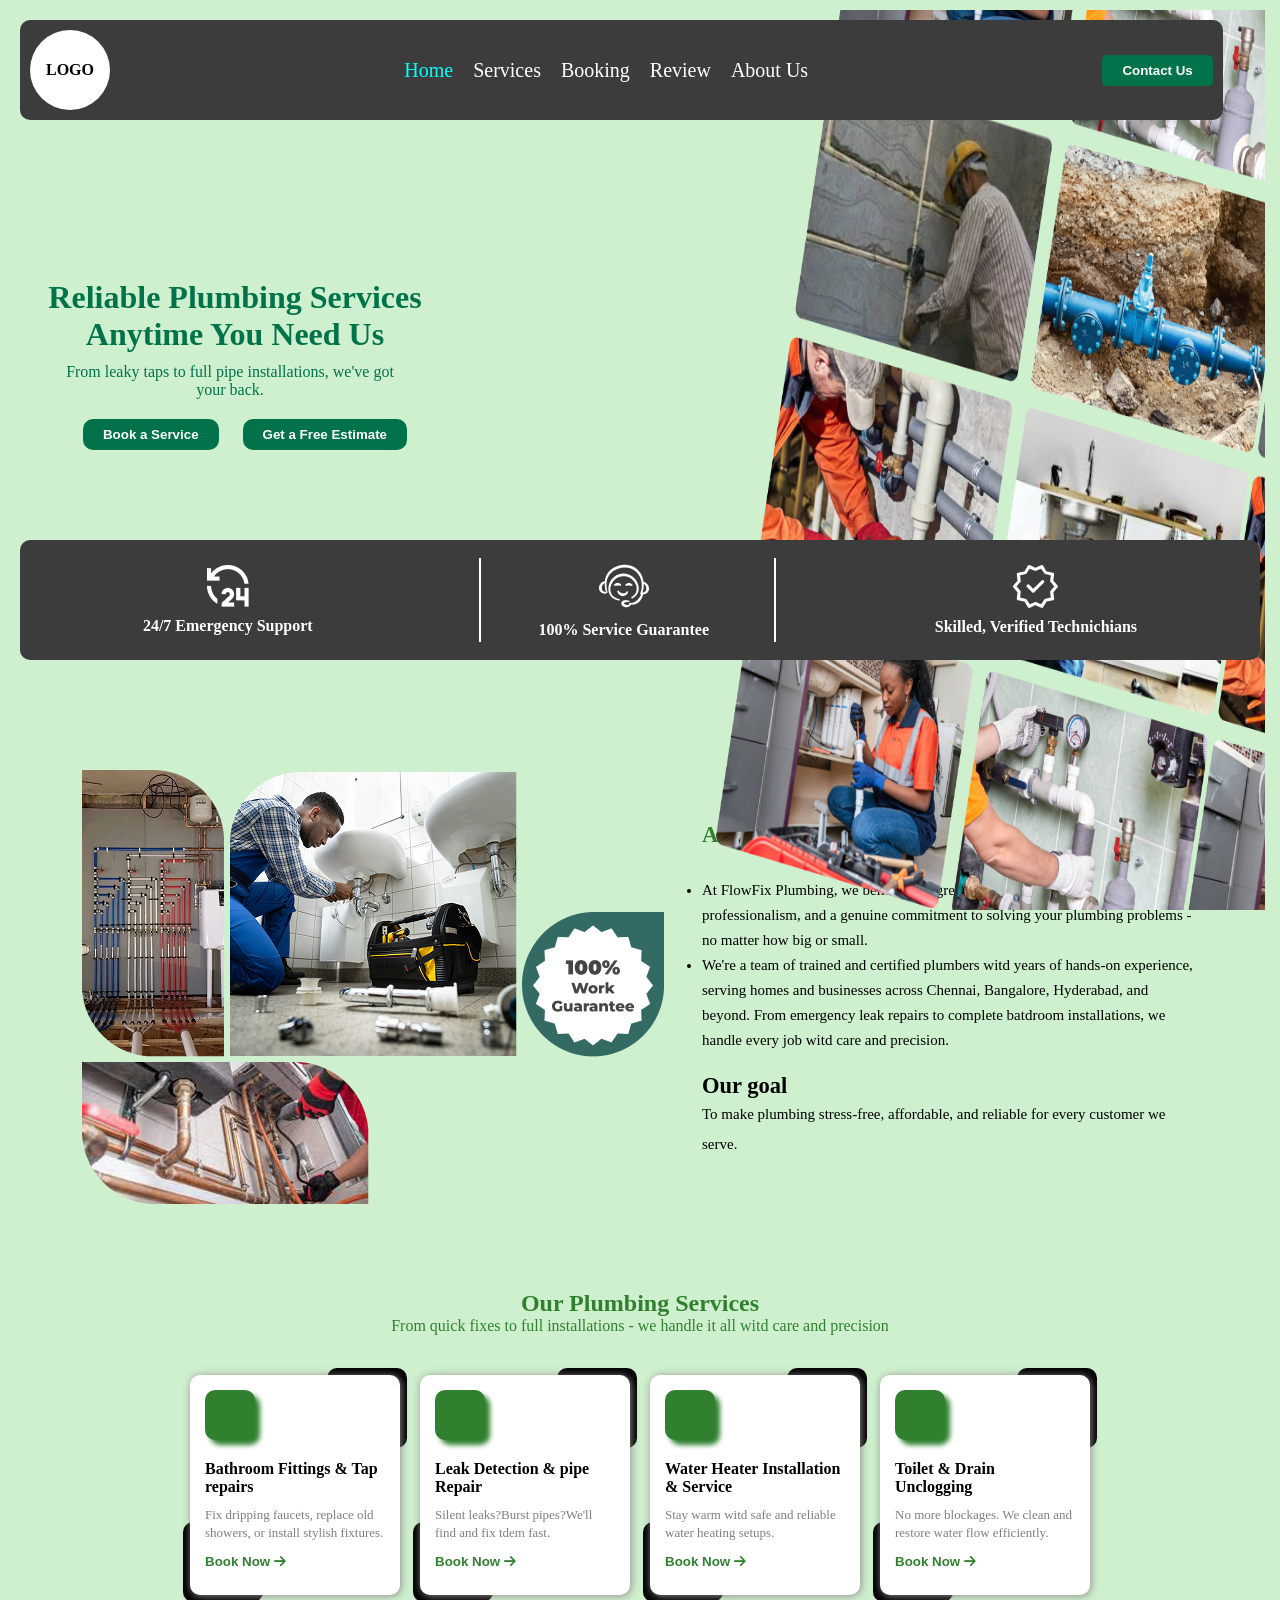
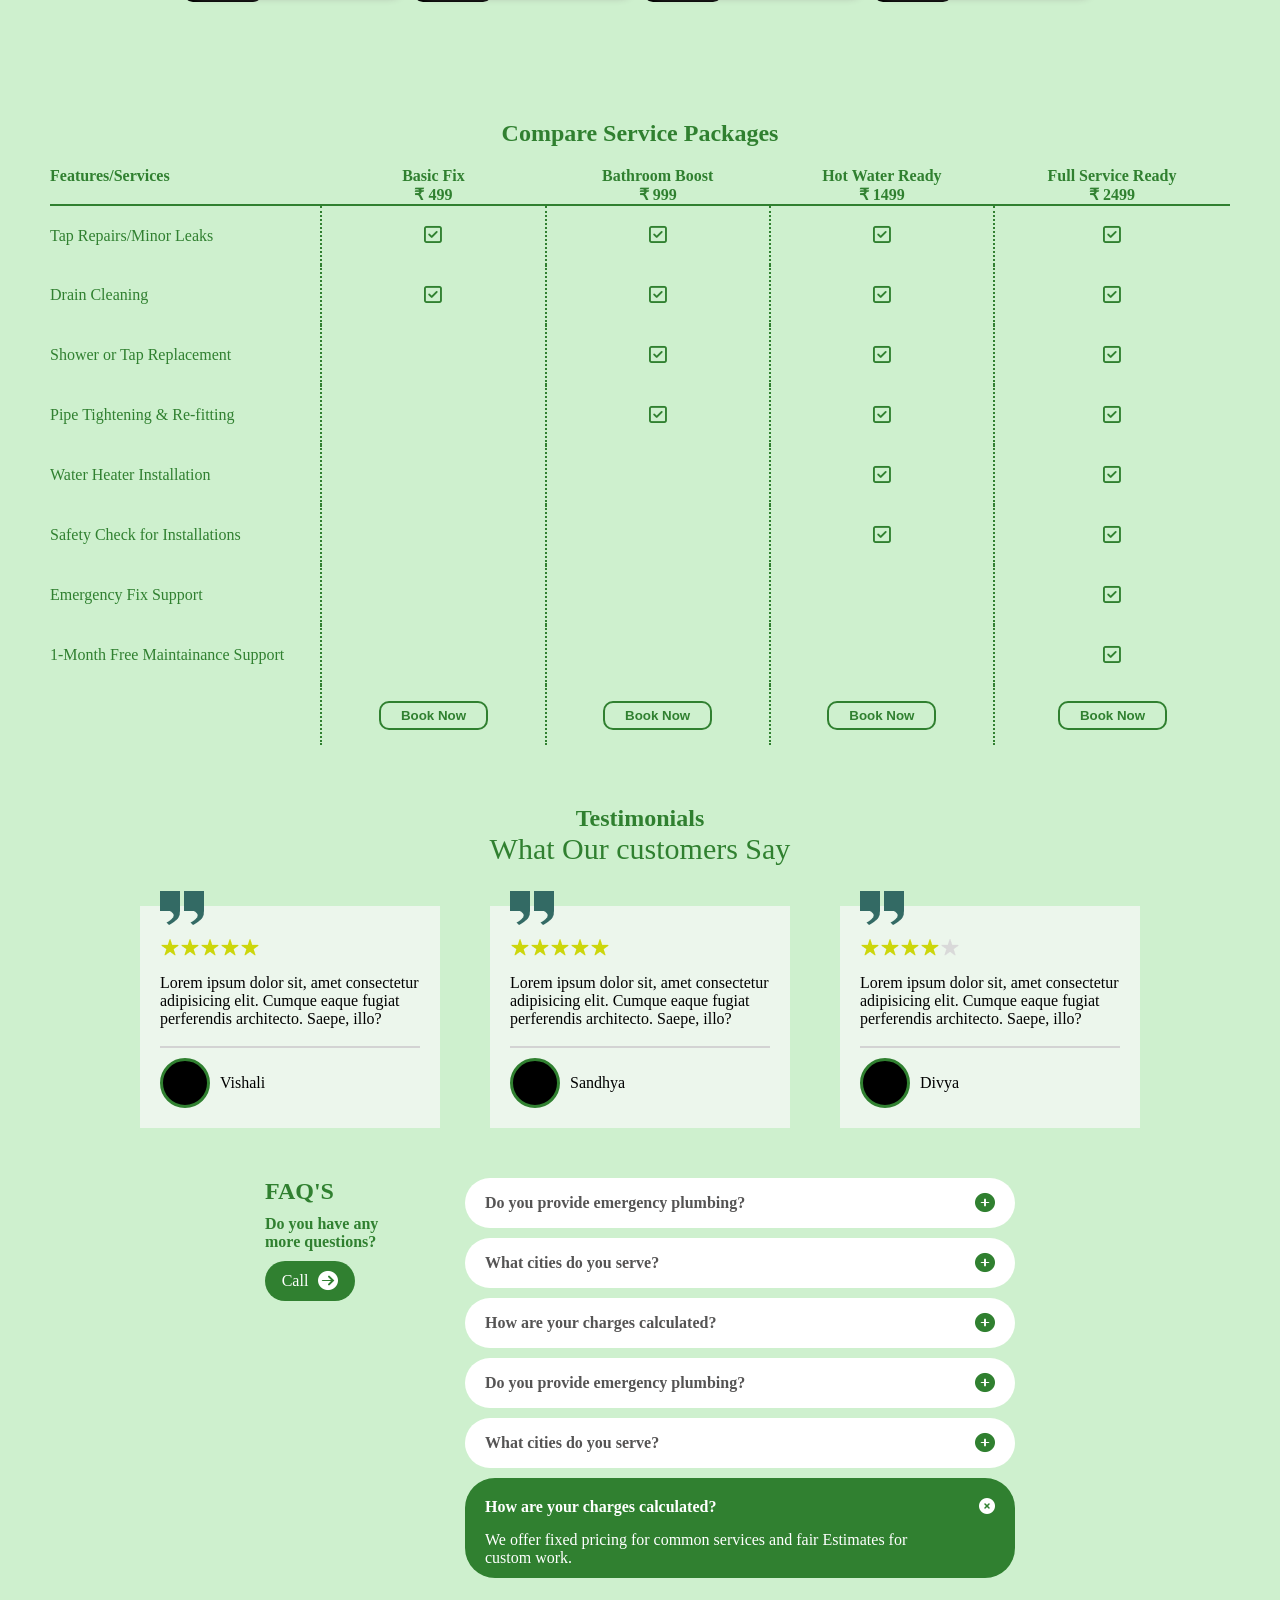
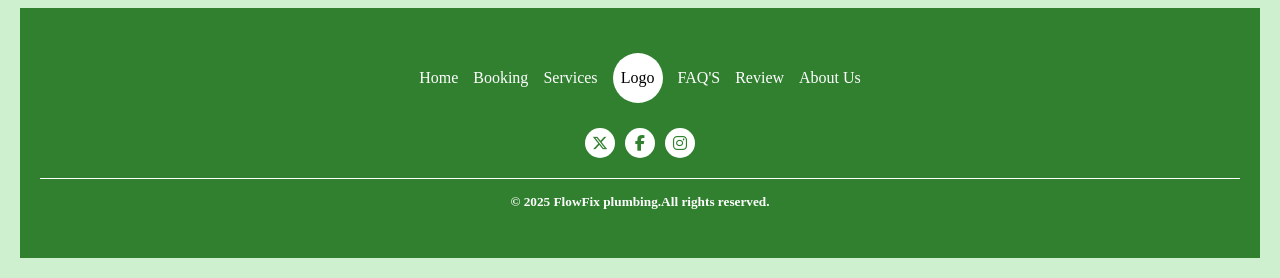
<file: index.html>
<!doctype html>
<html>
    <head>
        <title>Project 2</title>
        <meta name="viewport" content="widtd=device-widtd,initial-scale=1.0"/>
        <link rel="stylesheet" type="text/css" href="./style.css"/>
        <link rel="stylesheet" href="https://cdnjs.cloudflare.com/ajax/libs/font-awesome/6.7.2/css/all.min.css"
        integrity="sha512-Evv84Mr4kqVGRNSgIGL/F/aIDqQb7xQ2vcrdIwxfjtdSH8CSR7PBEakCr51Ck+w+/U6swU2Im1vVX0SVk9ABhg=="
        crossorigin="anonymous" referrerpolicy="no-referrer" />
        <link rel="stylesheet" href="https://cdnjs.cloudflare.com/ajax/libs/font-awesome/6.7.2/css/all.min.css">

    </head>
    <body>

        <!-- overall -->
         <div class="overall">

            <!-- header -->
             <header >
                
                <div class="top">

                    <!-- logo -->
                     <div>
                        <h4>LOGO</h4>
                    </div>
                    
                    <!-- mobile view -->
                     <label for="txt">
                        <i class="fa-solid fa-bars"></i>
                    </label>
                    <input id="txt" type="checkbox"/>
                    
                    <!-- nav bar -->
                     <nav>
                        <a href="./index.html">Home</a>
                        <a href="./services.html">Services</a>
                        <a href="./booking.html">Booking</a>
                        <a href="./review.html">Review</a>
                        <a href="./about.html">About Us</a>
                    </nav>

                    
                    <!-- button -->
                     <button>Contact Us</button>
                    </div>
                    

                    

                    <!-- main1 -->
             <main class="main1">
                <h1>Reliable Plumbing Services Anytime You Need Us</h1>
                <p>From leaky taps to full pipe installations, we've got your back.</p>
                <div>
                    <button>Book a Service</button>
                    <button>Get a Free Estimate</button>
                </div>
             </main>

             <!-- main2 -->
              <main class="main2">

                <div>
                    <img src="./img1.png"/>
                    <h4>24/7 Emergency Support</h4>
                </div>

                <div>
                    <img src="./img2.png"/>
                    <h4>100% Service Guarantee</h4>
                </div>

                <div>
                    <img src="./img3.png"/>
                    <h4>Skilled, Verified Technichians</h4>
                </div>
              </main>
              </header>
              
              <!-- image -->
               <img src="./image.png"/>


                <!-- about section -->
               <section class="sec1">

                <!-- images -->
                 <div class="image">
                    <img src="./pic1.png"/>
                    <img src="./pic2.png"/>
                    <img src="./pic3.png"/>
                    <img src="./pic4.png"/>
                 </div>

                 <!-- content -->
                  <div class="content">
                    <h1>About Us</h1>
                    <ul>
                        <li>At FlowFix Plumbing, we believe tdat great service starts witd trust, professionalism, and a genuine commitment to solving your plumbing problems - no matter how big or small.</li>
                        <li>We're a team of trained and certified plumbers witd years of hands-on experience, serving homes and businesses across Chennai, Bangalore, Hyderabad, and beyond. From emergency leak repairs to complete batdroom installations, we handle every job witd care and precision.</li>
                    </ul>
                    <h2>Our goal</h2>
                    <p>To make plumbing stress-free, affordable, and reliable for every customer we serve.</p>
                  </div>
               </section>

               
    
              <!-- services section -->
                <section class="sec2">
                    <h1>Our Plumbing Services</h1>
                    <p>From quick fixes to full installations - we handle it all witd care and precision</p>

                    <!-- boxes -->
                     <div class="box">
                        <div class="card box1">

                            <!-- tinybox -->
                             <div class="tinybox"></div>
                             
                             <h4>Bathroom Fittings & Tap repairs</h4>
                             <p>Fix dripping faucets, replace old showers, or install stylish fixtures.</p>
                             <button>Book Now <i class="fa-solid fa-arrow-right"></i> </button>
                        </div>

                        <div class="card box2">

                            <!-- tinybox -->
                            <div class="tinybox"></div>

                                <h4>Leak Detection & pipe Repair</h4>
                                <p>Silent leaks?Burst pipes?We'll find and fix tdem fast.</p>
                                <button>Book Now <i class="fa-solid fa-arrow-right"></i> </button>
                        </div>

                        <div class="card box3">

                            <div class="tinybox"></div>

                                <h4>Water Heater Installation & Service</h4>
                                <p>Stay warm witd safe and reliable water heating setups.</p>
                                <button>Book Now <i class="fa-solid fa-arrow-right"></i> </button>
                        </div>

                        <div class="card box4">

                            <div class="tinybox"></div>

                                <h4>Toilet & Drain Unclogging</h4>
                                <p>No more blockages. We clean and restore water flow efficiently.</p>
                                <button>Book Now <i class="fa-solid fa-arrow-right"></i> </button>
                                
                        </div>

                     </div>
                </section>

                 <!-- table section -->
                 <section class="sec3 ">
                    <h1>Compare Service Packages</h1>
                    <table>

                        <!-- row1 -->
                        <tr>
                            <th>Features/Services</th>
                            <th>Basic Fix</th>
                            <th>Bathroom Boost</th>
                            <th>Hot Water Ready</th>
                            <th>Full Service Ready</th>
                        </tr>

                        <!-- row2 -->
                         <tr>
                            <th></th>
                            <th>&#8377 499</th>
                            <th>&#8377 999</th>
                            <th>&#8377 1499</th>
                            <th>&#8377 2499</th>
                        </tr>

                         <!-- row3 -->
                          <tr>
                            <td>Tap Repairs/Minor Leaks</td>
                            <td><i class="fa-regular fa-square-check"></i></td>
                            <td><i class="fa-regular fa-square-check"></i></td>
                            <td><i class="fa-regular fa-square-check"></i></td>
                            <td><i class="fa-regular fa-square-check"></i></td>
                          </tr>

                          <!-- row4 -->
                          <tr>
                            <td>Drain Cleaning</td>
                            <td><i class="fa-regular fa-square-check"></i></td>
                            <td><i class="fa-regular fa-square-check"></i></td>
                            <td><i class="fa-regular fa-square-check"></i></td>
                            <td><i class="fa-regular fa-square-check"></i></td>
                          </tr>

                          <!-- row5 -->
                          <tr>
                            <td>Shower or Tap Replacement</td>
                            <td></td>
                            <td><i class="fa-regular fa-square-check"></i></td>
                            <td><i class="fa-regular fa-square-check"></i></td>
                            <td><i class="fa-regular fa-square-check"></i></td>
                          </tr>

                          <!-- row6 -->
                          <tr>
                            <td>Pipe Tightening & Re-fitting</td>
                            <td></td>
                            <td><i class="fa-regular fa-square-check"></i></td>
                            <td><i class="fa-regular fa-square-check"></i></td>
                            <td><i class="fa-regular fa-square-check"></i></td>
                          </tr>

                          <!-- row7 -->
                          <tr>
                            <td>Water Heater Installation</td>
                            <td></td>
                            <td></td>
                            <td><i class="fa-regular fa-square-check"></i></td>
                            <td><i class="fa-regular fa-square-check"></i></td>
                          </tr>

                          <!-- row8 -->
                          <tr>
                            <td>Safety Check for Installations</td>
                            <td></td>
                            <td></td>
                            <td><i class="fa-regular fa-square-check"></i></td>
                            <td><i class="fa-regular fa-square-check"></i></td>
                          </tr>

                          <!-- row9 -->
                          <tr>
                            <td>Emergency Fix Support</td>
                            <td></td>
                            <td></td>
                            <td></td>
                            <td><i class="fa-regular fa-square-check"></i></td>
                          </tr>

                          <!-- row10 -->
                          <tr>
                            <td>1-Month Free Maintainance Support</td>
                            <td></td>
                            <td></td>
                            <td></td>
                            <td><i class="fa-regular fa-square-check"></i></td>
                          </tr>

                          <!-- row11 -->
                           <tr>
                            <td></td>
                            <td><button>Book Now</button></td>
                            <td><button>Book Now</button></td>
                            <td><button>Book Now</button></td>
                            <td><button>Book Now</button></td>
                           </tr>
                          
                    </table>
                 </section>
                  <!-- testimonials -->
                  <section class="sec4">
                    <div class="centre">
                        <h1>Testimonials</h1>
                        <p>What Our customers Say</p>
                    </div>

                    <!-- review box -->
                     <div class="review">
                        <div class="reviewbox">
                            <div class="comma">
                                <img src="./comma1.png"/>
                                <img src="./comma2.png"/>
                            </div>
                            <img src="./star.png"/>
                            <p>Lorem ipsum dolor sit, amet consectetur adipisicing elit. Cumque eaque fugiat perferendis architecto. Saepe, illo?</p>

                            <div class="circle">
                                <div class="round"></div>
                                <p>Vishali</p>
                            </div>

                        </div>
                        <div class="reviewbox">
                            <div class="comma">
                                <img src="./comma1.png"/>
                                <img src="./comma2.png"/>
                            </div>
                            <img src="./star.png"/>
                            <p>Lorem ipsum dolor sit, amet consectetur adipisicing elit. Cumque eaque fugiat perferendis architecto. Saepe, illo?</p>

                            <div class="circle">
                                <div class="round"></div>
                                <p>Sandhya</p>
                            </div>
                        </div>
                        <div class="reviewbox">
                            <div class="comma">
                                <img src="./comma1.png"/>
                                <img src="./comma2.png"/>
                            </div>
                            <img src="./star2.png"/>
                            <p>Lorem ipsum dolor sit, amet consectetur adipisicing elit. Cumque eaque fugiat perferendis architecto. Saepe, illo?</p>

                            <div class="circle">
                                <div class="round"></div>
                                <p>Divya</p>
                            </div>
                        </div>
                     </div>
                  </section>

                  <!-- faq's section -->
                   <section class="sec5">

                    <!-- faq -->
                     <div class="faq">
                        <h1>FAQ'S</h1>
                        <h4>Do you have any more questions?</h4>
                    
                        <div class="call">
                            <span>Call </span>
                            <span><i class="fa-solid fa-circle-arrow-right"></i></span>
                        </div>
                     </div>

                     <!-- information -->
                      <div class="info">
                        <div class="add">
                            <h4>Do you provide emergency plumbing?</h4>
                            <i class="fa-solid fa-circle-plus"></i>
                        </div>
                        <div class="add">
                            <h4>What cities do you serve?</h4>
                            <i class="fa-solid fa-circle-plus"></i>
                        </div>
                        <div class="add">
                            <h4>How are your charges calculated?</h4>
                            <i class="fa-solid fa-circle-plus"></i>
                        </div>
                        <div class="add">
                            <h4>Do you provide emergency plumbing?</h4>
                            <i class="fa-solid fa-circle-plus"></i>
                        </div>
                        <div class="add">
                            <h4>What cities do you serve?</h4>
                            <i class="fa-solid fa-circle-plus"></i>
                        </div>
                        <div class="wrong">
                            <div class="bottom">
                                <h4>How are your charges calculated?</h4>
                                <p>We offer fixed pricing for common services and fair Estimates for custom work.</p>
                            </div>
                            <i class="fa-solid fa-circle-xmark"></i>
                        </div>
                      </div>
                   </section>
<!-- footer -->
                    <footer>
                        <div class="nav-bottom">
                            <span>Home</span>
                            <span>Booking</span>
                            <span>Services</span>
                            <span>Logo</span>
                            <span>FAQ'S</span>
                            <span>Review</span>
                            <span>About Us</span>
                        </div>

                            <!-- icons -->
                             <div class="icon">
                                <i class="fa-brands fa-x-twitter"></i>
                                <i class="fa-brands fa-facebook-f"></i>
                                <i class="fa-brands fa-instagram"></i>
                             </div>
                             <h5>&copy 2025 FlowFix plumbing.All rights reserved.</h5>
                    </footer>
                  
                </div>
                 
                </div>
                
                
                </div>

                
                </div>
            </body>
            </html>
</file>
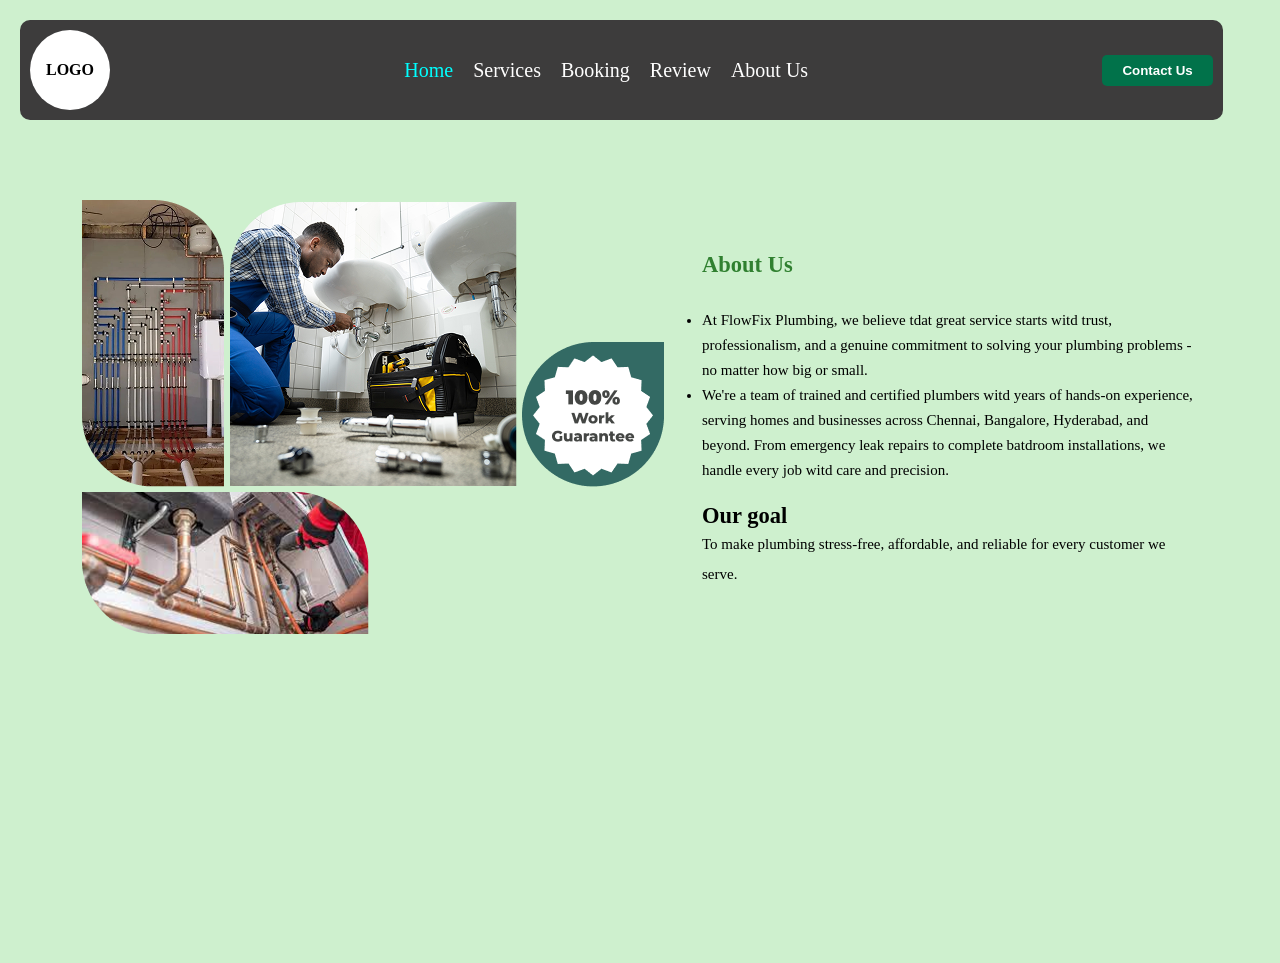
<file: about.html>
<!doctype html>
<html>
    <head>
        <title>Project 2</title>
        <meta name="viewport" content="widtd=device-widtd,initial-scale=1.0"/>
        <link rel="stylesheet" type="text/css" href="./style.css"/>
        <link rel="stylesheet" href="https://cdnjs.cloudflare.com/ajax/libs/font-awesome/6.7.2/css/all.min.css"
        integrity="sha512-Evv84Mr4kqVGRNSgIGL/F/aIDqQb7xQ2vcrdIwxfjtdSH8CSR7PBEakCr51Ck+w+/U6swU2Im1vVX0SVk9ABhg=="
        crossorigin="anonymous" referrerpolicy="no-referrer" />
        <link rel="stylesheet" href="https://cdnjs.cloudflare.com/ajax/libs/font-awesome/6.7.2/css/all.min.css">

    </head>
    <body>

        <!-- overall -->
         <div class="overall">

            <!-- header -->
             <header >
                
                <div class="top">

                    <!-- logo -->
                     <div>
                        <h4>LOGO</h4>
                    </div>
                    
                    <!-- mobile view -->
                     <label for="txt">
                        <i class="fa-solid fa-bars"></i>
                    </label>
                    <input id="txt" type="checkbox"/>
                    
                    <!-- nav bar -->
                     <nav>
                        <a href="./index.html">Home</a>
                        <a href="./services.html">Services</a>
                        <a href="./booking.html">Booking</a>
                        <a href="./review.html">Review</a>
                        <a href="./about.html">About Us</a>
                    </nav>


                    
                    <!-- button -->
                     <button>Contact Us</button>
                    </div>
                    
                   

             
              <!-- about section -->
               <section class="sec1">

                <!-- images -->
                 <div class="image">
                    <img src="./pic1.png"/>
                    <img src="./pic2.png"/>
                    <img src="./pic3.png"/>
                    <img src="./pic4.png"/>
                 </div>

                 <!-- content -->
                  <div class="content">
                    <h1>About Us</h1>
                    <ul>
                        <li>At FlowFix Plumbing, we believe tdat great service starts witd trust, professionalism, and a genuine commitment to solving your plumbing problems - no matter how big or small.</li>
                        <li>We're a team of trained and certified plumbers witd years of hands-on experience, serving homes and businesses across Chennai, Bangalore, Hyderabad, and beyond. From emergency leak repairs to complete batdroom installations, we handle every job witd care and precision.</li>
                    </ul>
                    <h2>Our goal</h2>
                    <p>To make plumbing stress-free, affordable, and reliable for every customer we serve.</p>
                  </div>
               </section>

               
                </div>
            </body>
            </html>
</file>
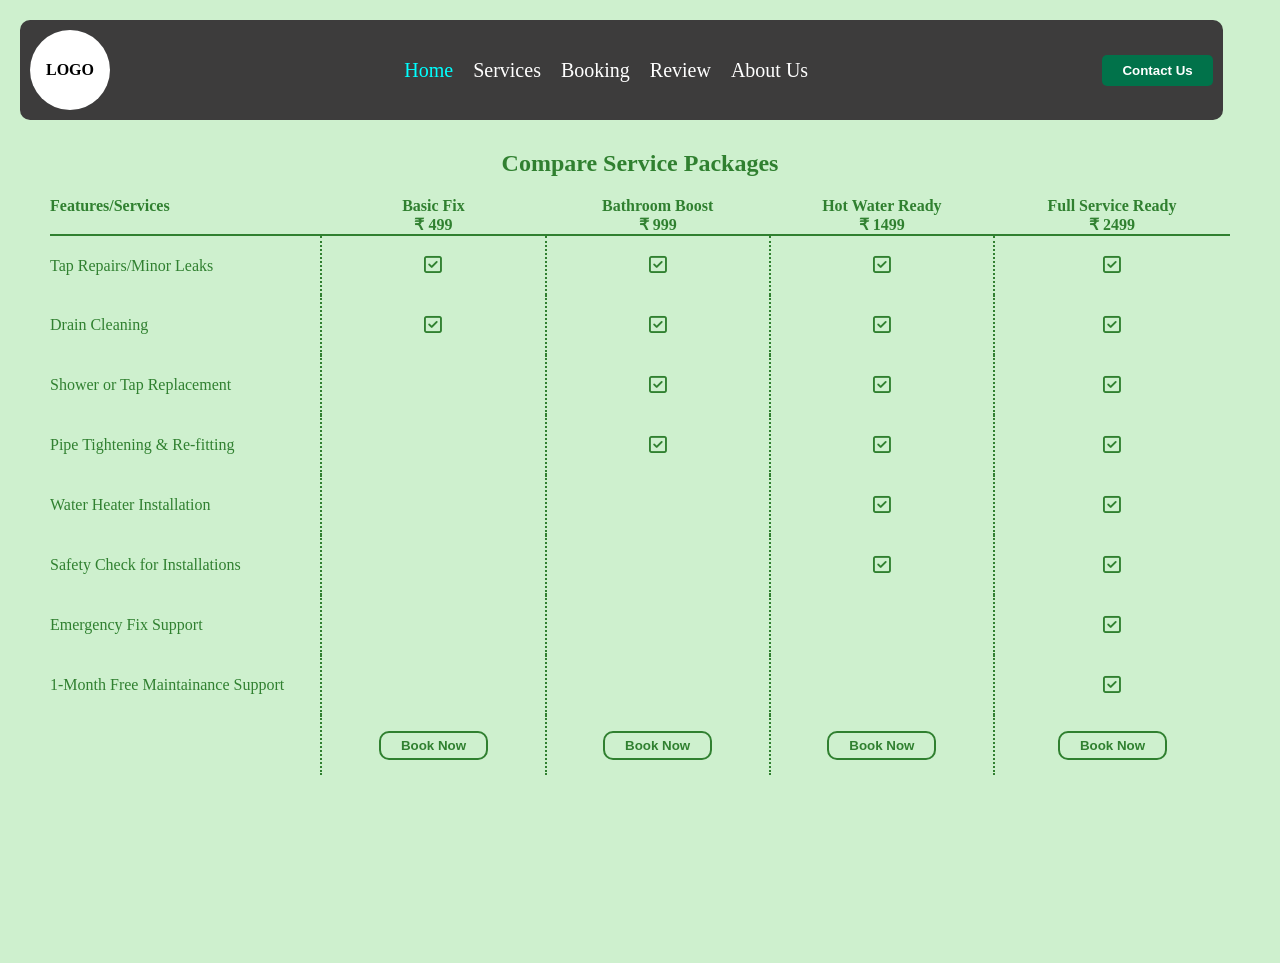
<file: booking.html>
<!doctype html>
<html>
    <head>
        <title>Project 2</title>
        <meta name="viewport" content="widtd=device-widtd,initial-scale=1.0"/>
        <link rel="stylesheet" type="text/css" href="./style.css"/>
        <link rel="stylesheet" href="https://cdnjs.cloudflare.com/ajax/libs/font-awesome/6.7.2/css/all.min.css"
        integrity="sha512-Evv84Mr4kqVGRNSgIGL/F/aIDqQb7xQ2vcrdIwxfjtdSH8CSR7PBEakCr51Ck+w+/U6swU2Im1vVX0SVk9ABhg=="
        crossorigin="anonymous" referrerpolicy="no-referrer" />
        <link rel="stylesheet" href="https://cdnjs.cloudflare.com/ajax/libs/font-awesome/6.7.2/css/all.min.css">

    </head>
    <body>

        <!-- overall -->
         <div class="overall">

            <!-- header -->
             <header >
                
                <div class="top">

                    <!-- logo -->
                     <div>
                        <h4>LOGO</h4>
                    </div>
                    
                    <!-- mobile view -->
                     <label for="txt">
                        <i class="fa-solid fa-bars"></i>
                    </label>
                    <input id="txt" type="checkbox"/>
                    
                    <!-- nav bar -->
                     <nav>
                        <a href="./index.html">Home</a>
                        <a href="./services.html">Services</a>
                        <a href="./booking.html">Booking</a>
                        <a href="./review.html">Review</a>
                        <a href="./about.html">About Us</a>
                    </nav>

                    
                    <!-- button -->
                     <button>Contact Us</button>
                    </div>
                    
                    

                <!-- table section -->
                 <section class="sec3 ">
                    <h1>Compare Service Packages</h1>
                    <table>

                        <!-- row1 -->
                        <tr>
                            <th>Features/Services</th>
                            <th>Basic Fix</th>
                            <th>Bathroom Boost</th>
                            <th>Hot Water Ready</th>
                            <th>Full Service Ready</th>
                        </tr>

                        <!-- row2 -->
                         <tr>
                            <th></th>
                            <th>&#8377 499</th>
                            <th>&#8377 999</th>
                            <th>&#8377 1499</th>
                            <th>&#8377 2499</th>
                        </tr>

                         <!-- row3 -->
                          <tr>
                            <td>Tap Repairs/Minor Leaks</td>
                            <td><i class="fa-regular fa-square-check"></i></td>
                            <td><i class="fa-regular fa-square-check"></i></td>
                            <td><i class="fa-regular fa-square-check"></i></td>
                            <td><i class="fa-regular fa-square-check"></i></td>
                          </tr>

                          <!-- row4 -->
                          <tr>
                            <td>Drain Cleaning</td>
                            <td><i class="fa-regular fa-square-check"></i></td>
                            <td><i class="fa-regular fa-square-check"></i></td>
                            <td><i class="fa-regular fa-square-check"></i></td>
                            <td><i class="fa-regular fa-square-check"></i></td>
                          </tr>

                          <!-- row5 -->
                          <tr>
                            <td>Shower or Tap Replacement</td>
                            <td></td>
                            <td><i class="fa-regular fa-square-check"></i></td>
                            <td><i class="fa-regular fa-square-check"></i></td>
                            <td><i class="fa-regular fa-square-check"></i></td>
                          </tr>

                          <!-- row6 -->
                          <tr>
                            <td>Pipe Tightening & Re-fitting</td>
                            <td></td>
                            <td><i class="fa-regular fa-square-check"></i></td>
                            <td><i class="fa-regular fa-square-check"></i></td>
                            <td><i class="fa-regular fa-square-check"></i></td>
                          </tr>

                          <!-- row7 -->
                          <tr>
                            <td>Water Heater Installation</td>
                            <td></td>
                            <td></td>
                            <td><i class="fa-regular fa-square-check"></i></td>
                            <td><i class="fa-regular fa-square-check"></i></td>
                          </tr>

                          <!-- row8 -->
                          <tr>
                            <td>Safety Check for Installations</td>
                            <td></td>
                            <td></td>
                            <td><i class="fa-regular fa-square-check"></i></td>
                            <td><i class="fa-regular fa-square-check"></i></td>
                          </tr>

                          <!-- row9 -->
                          <tr>
                            <td>Emergency Fix Support</td>
                            <td></td>
                            <td></td>
                            <td></td>
                            <td><i class="fa-regular fa-square-check"></i></td>
                          </tr>

                          <!-- row10 -->
                          <tr>
                            <td>1-Month Free Maintainance Support</td>
                            <td></td>
                            <td></td>
                            <td></td>
                            <td><i class="fa-regular fa-square-check"></i></td>
                          </tr>

                          <!-- row11 -->
                           <tr>
                            <td></td>
                            <td><button>Book Now</button></td>
                            <td><button>Book Now</button></td>
                            <td><button>Book Now</button></td>
                            <td><button>Book Now</button></td>
                           </tr>
                          
                    </table>
                 </section>

                 
                </div>
            </body>
            </html>
</file>
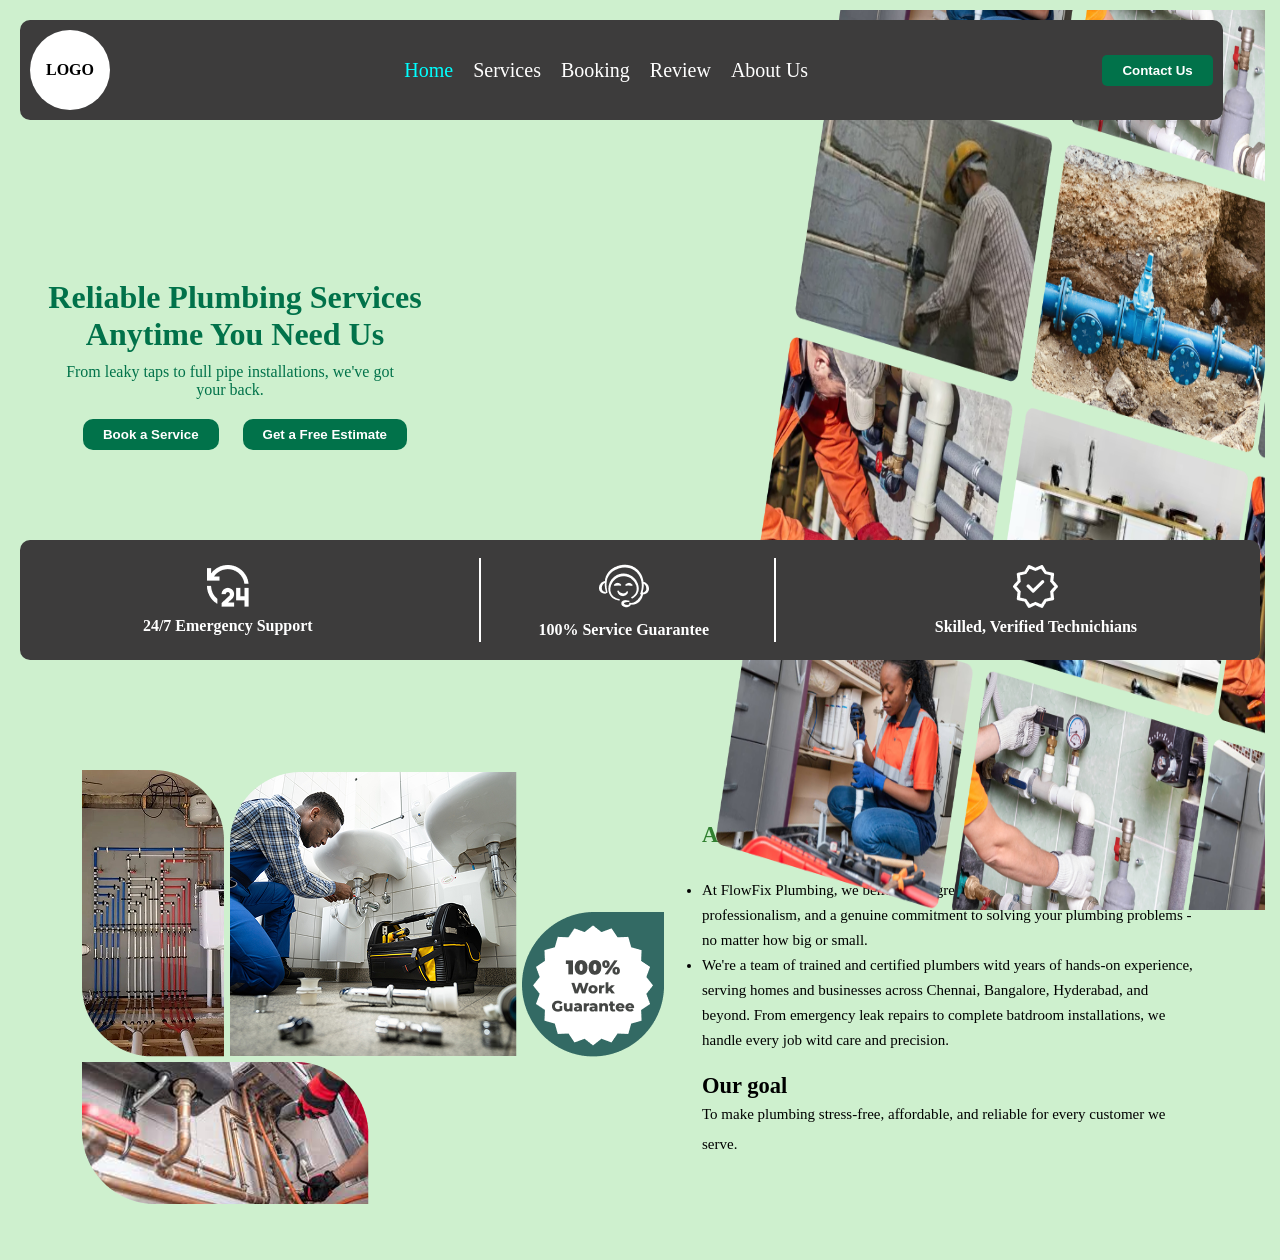
<file: home.html>
<!doctype html>
<html>
    <head>
        <title>Project 2</title>
        <meta name="viewport" content="widtd=device-widtd,initial-scale=1.0"/>
        <link rel="stylesheet" type="text/css" href="./style.css"/>
        <link rel="stylesheet" href="https://cdnjs.cloudflare.com/ajax/libs/font-awesome/6.7.2/css/all.min.css"
        integrity="sha512-Evv84Mr4kqVGRNSgIGL/F/aIDqQb7xQ2vcrdIwxfjtdSH8CSR7PBEakCr51Ck+w+/U6swU2Im1vVX0SVk9ABhg=="
        crossorigin="anonymous" referrerpolicy="no-referrer" />
        <link rel="stylesheet" href="https://cdnjs.cloudflare.com/ajax/libs/font-awesome/6.7.2/css/all.min.css">

    </head>
    <body>

        <!-- overall -->
         <div class="overall">

            <!-- header -->
             <header >
                
                <div class="top">

                    <!-- logo -->
                     <div>
                        <h4>LOGO</h4>
                    </div>
                    
                    <!-- mobile view -->
                     <label for="txt">
                        <i class="fa-solid fa-bars"></i>
                    </label>
                    <input id="txt" type="checkbox"/>
                    
                    <!-- nav bar -->
                     <nav>
                        <a href="./index.html">Home</a>
                        <a href="./services.html">Services</a>
                        <a href="./booking.html">Booking</a>
                        <a href="./review.html">Review</a>
                        <a href="./about.html">About Us</a>
                    </nav>

                    
                    <!-- button -->
                     <button>Contact Us</button>
                    </div>
                    
                    <!-- main1 -->
             <main class="main1">
                <h1>Reliable Plumbing Services Anytime You Need Us</h1>
                <p>From leaky taps to full pipe installations, we've got your back.</p>
                <div>
                    <button>Book a Service</button>
                    <button>Get a Free Estimate</button>
                </div>
             </main>

             <!-- main2 -->
              <main class="main2">

                <div>
                    <img src="./img1.png"/>
                    <h4>24/7 Emergency Support</h4>
                </div>

                <div>
                    <img src="./img2.png"/>
                    <h4>100% Service Guarantee</h4>
                </div>

                <div>
                    <img src="./img3.png"/>
                    <h4>Skilled, Verified Technichians</h4>
                </div>
              </main>
              </header>
              
              <!-- image -->
               <img src="./image.png"/>

              <!-- about section -->
               <section class="sec1">

                <!-- images -->
                 <div class="image">
                    <img src="./pic1.png"/>
                    <img src="./pic2.png"/>
                    <img src="./pic3.png"/>
                    <img src="./pic4.png"/>
                 </div>

                 <!-- content -->
                  <div class="content">
                    <h1>About Us</h1>
                    <ul>
                        <li>At FlowFix Plumbing, we believe tdat great service starts witd trust, professionalism, and a genuine commitment to solving your plumbing problems - no matter how big or small.</li>
                        <li>We're a team of trained and certified plumbers witd years of hands-on experience, serving homes and businesses across Chennai, Bangalore, Hyderabad, and beyond. From emergency leak repairs to complete batdroom installations, we handle every job witd care and precision.</li>
                    </ul>
                    <h2>Our goal</h2>
                    <p>To make plumbing stress-free, affordable, and reliable for every customer we serve.</p>
                  </div>
               </section>
</file>
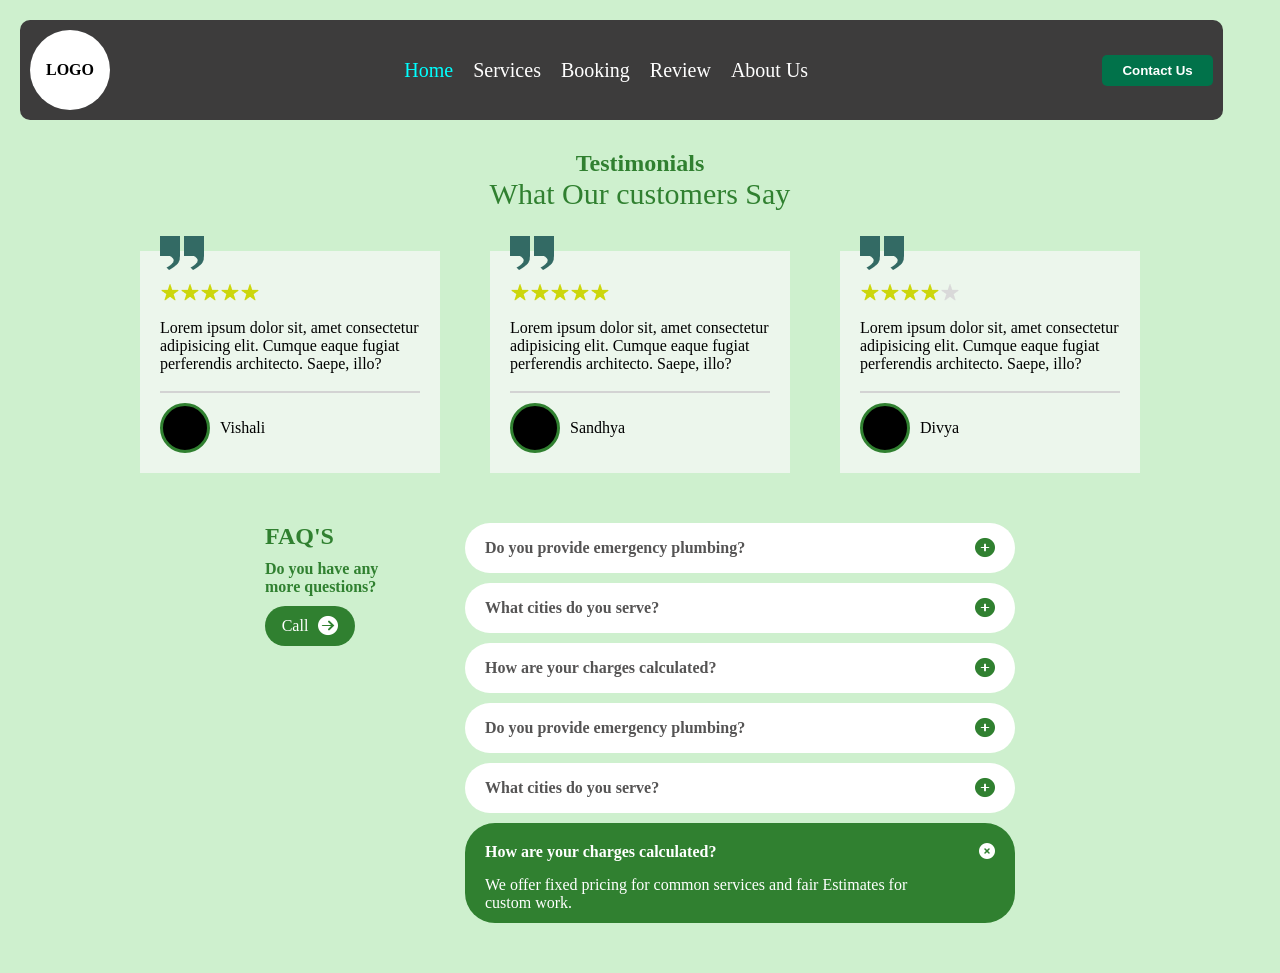
<file: review.html>
<!doctype html>
<html>
    <head>
        <title>Project 2</title>
        <meta name="viewport" content="widtd=device-widtd,initial-scale=1.0"/>
        <link rel="stylesheet" type="text/css" href="./style.css"/>
        <link rel="stylesheet" href="https://cdnjs.cloudflare.com/ajax/libs/font-awesome/6.7.2/css/all.min.css"
        integrity="sha512-Evv84Mr4kqVGRNSgIGL/F/aIDqQb7xQ2vcrdIwxfjtdSH8CSR7PBEakCr51Ck+w+/U6swU2Im1vVX0SVk9ABhg=="
        crossorigin="anonymous" referrerpolicy="no-referrer" />
        <link rel="stylesheet" href="https://cdnjs.cloudflare.com/ajax/libs/font-awesome/6.7.2/css/all.min.css">

    </head>
    <body>

        <!-- overall -->
         <div class="overall">

            <!-- header -->
             <header >
                
                <div class="top">

                    <!-- logo -->
                     <div>
                        <h4>LOGO</h4>
                    </div>
                    
                    <!-- mobile view -->
                     <label for="txt">
                        <i class="fa-solid fa-bars"></i>
                    </label>
                    <input id="txt" type="checkbox"/>
                    
                    <!-- nav bar -->
                     <nav>
                        <a href="./index.html">Home</a>
                        <a href="./services.html">Services</a>
                        <a href="./booking.html">Booking</a>
                        <a href="./review.html">Review</a>
                        <a href="./about.html">About Us</a>
                    </nav>


                    
                    <!-- button -->
                     <button>Contact Us</button>
                    </div>
                    
                   

                 <!-- testimonials -->
                  <section class="sec4">
                    <div class="centre">
                        <h1>Testimonials</h1>
                        <p>What Our customers Say</p>
                    </div>

                    <!-- review box -->
                     <div class="review">
                        <div class="reviewbox">
                            <div class="comma">
                                <img src="./comma1.png"/>
                                <img src="./comma2.png"/>
                            </div>
                            <img src="./star.png"/>
                            <p>Lorem ipsum dolor sit, amet consectetur adipisicing elit. Cumque eaque fugiat perferendis architecto. Saepe, illo?</p>

                            <div class="circle">
                                <div class="round"></div>
                                <p>Vishali</p>
                            </div>

                        </div>
                        <div class="reviewbox">
                            <div class="comma">
                                <img src="./comma1.png"/>
                                <img src="./comma2.png"/>
                            </div>
                            <img src="./star.png"/>
                            <p>Lorem ipsum dolor sit, amet consectetur adipisicing elit. Cumque eaque fugiat perferendis architecto. Saepe, illo?</p>

                            <div class="circle">
                                <div class="round"></div>
                                <p>Sandhya</p>
                            </div>
                        </div>
                        <div class="reviewbox">
                            <div class="comma">
                                <img src="./comma1.png"/>
                                <img src="./comma2.png"/>
                            </div>
                            <img src="./star2.png"/>
                            <p>Lorem ipsum dolor sit, amet consectetur adipisicing elit. Cumque eaque fugiat perferendis architecto. Saepe, illo?</p>

                            <div class="circle">
                                <div class="round"></div>
                                <p>Divya</p>
                            </div>
                        </div>
                     </div>
                  </section>

                  <!-- faq's section -->
                   <section class="sec5">

                    <!-- faq -->
                     <div class="faq">
                        <h1>FAQ'S</h1>
                        <h4>Do you have any more questions?</h4>
                    
                        <div class="call">
                            <span>Call </span>
                            <span><i class="fa-solid fa-circle-arrow-right"></i></span>
                        </div>
                     </div>

                     <!-- information -->
                      <div class="info">
                        <div class="add">
                            <h4>Do you provide emergency plumbing?</h4>
                            <i class="fa-solid fa-circle-plus"></i>
                        </div>
                        <div class="add">
                            <h4>What cities do you serve?</h4>
                            <i class="fa-solid fa-circle-plus"></i>
                        </div>
                        <div class="add">
                            <h4>How are your charges calculated?</h4>
                            <i class="fa-solid fa-circle-plus"></i>
                        </div>
                        <div class="add">
                            <h4>Do you provide emergency plumbing?</h4>
                            <i class="fa-solid fa-circle-plus"></i>
                        </div>
                        <div class="add">
                            <h4>What cities do you serve?</h4>
                            <i class="fa-solid fa-circle-plus"></i>
                        </div>
                        <div class="wrong">
                            <div class="bottom">
                                <h4>How are your charges calculated?</h4>
                                <p>We offer fixed pricing for common services and fair Estimates for custom work.</p>
                            </div>
                            <i class="fa-solid fa-circle-xmark"></i>
                        </div>
                      </div>
                   </section>

                  
                </div>
            </body>
            </html>
</file>
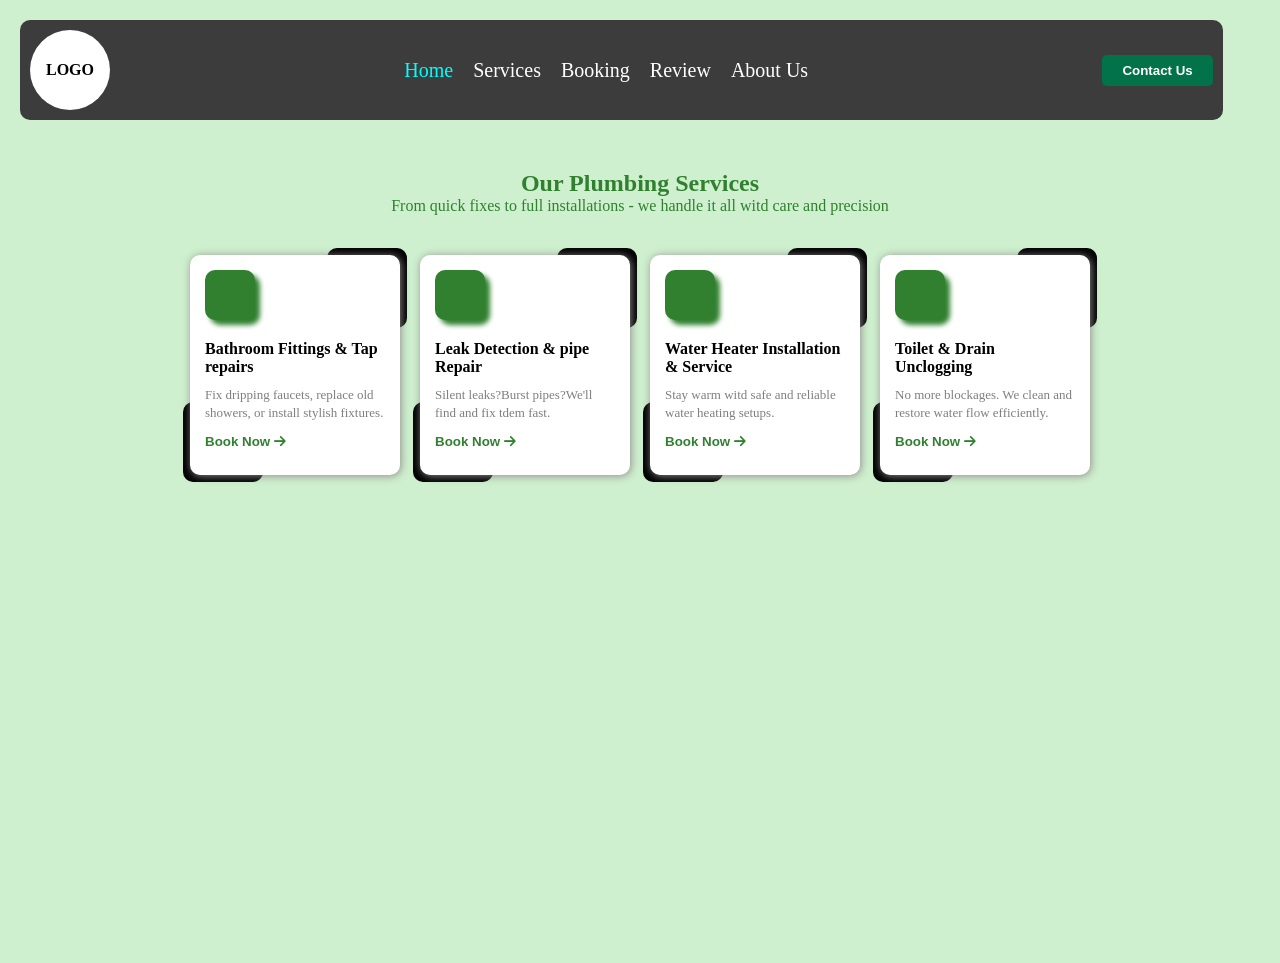
<file: services.html>
<!doctype html>
<html>
    <head>
        <title>Project 2</title>
        <meta name="viewport" content="widtd=device-widtd,initial-scale=1.0"/>
        <link rel="stylesheet" type="text/css" href="./style.css"/>
        <link rel="stylesheet" href="https://cdnjs.cloudflare.com/ajax/libs/font-awesome/6.7.2/css/all.min.css"
        integrity="sha512-Evv84Mr4kqVGRNSgIGL/F/aIDqQb7xQ2vcrdIwxfjtdSH8CSR7PBEakCr51Ck+w+/U6swU2Im1vVX0SVk9ABhg=="
        crossorigin="anonymous" referrerpolicy="no-referrer" />
        <link rel="stylesheet" href="https://cdnjs.cloudflare.com/ajax/libs/font-awesome/6.7.2/css/all.min.css">

    </head>
    <body>

        <!-- overall -->
         <div class="overall">

            <!-- header -->
             <header >
                
                <div class="top">

                    <!-- logo -->
                     <div>
                        <h4>LOGO</h4>
                    </div>
                    
                    <!-- mobile view -->
                     <label for="txt">
                        <i class="fa-solid fa-bars"></i>
                    </label>
                    <input id="txt" type="checkbox"/>
                    
                    <!-- nav bar -->
                     <nav>
                        <a href="./index.html">Home</a>
                        <a href="./services.html">Services</a>
                        <a href="./booking.html">Booking</a>
                        <a href="./review.html">Review</a>
                        <a href="./about.html">About Us</a>
                    </nav>

                    
                    <!-- button -->
                     <button>Contact Us</button>
                    </div>
                    
                   

               <!-- services section -->
                <section class="sec2">
                    <h1>Our Plumbing Services</h1>
                    <p>From quick fixes to full installations - we handle it all witd care and precision</p>

                    <!-- boxes -->
                     <div class="box">
                        <div class="card box1">

                            <!-- tinybox -->
                             <div class="tinybox"></div>
                             
                             <h4>Bathroom Fittings & Tap repairs</h4>
                             <p>Fix dripping faucets, replace old showers, or install stylish fixtures.</p>
                             <button>Book Now <i class="fa-solid fa-arrow-right"></i> </button>
                        </div>

                        <div class="card box2">

                            <!-- tinybox -->
                            <div class="tinybox"></div>

                                <h4>Leak Detection & pipe Repair</h4>
                                <p>Silent leaks?Burst pipes?We'll find and fix tdem fast.</p>
                                <button>Book Now <i class="fa-solid fa-arrow-right"></i> </button>
                        </div>

                        <div class="card box3">

                            <div class="tinybox"></div>

                                <h4>Water Heater Installation & Service</h4>
                                <p>Stay warm witd safe and reliable water heating setups.</p>
                                <button>Book Now <i class="fa-solid fa-arrow-right"></i> </button>
                        </div>

                        <div class="card box4">

                            <div class="tinybox"></div>

                                <h4>Toilet & Drain Unclogging</h4>
                                <p>No more blockages. We clean and restore water flow efficiently.</p>
                                <button>Book Now <i class="fa-solid fa-arrow-right"></i> </button>
                                
                        </div>

                     </div>
                </section>

                </div>
            </body>
            </html>
</file>
<file: style.css>
*{
    padding: 0;
    margin: 0;
    box-sizing: border-box;
}

/* overall */
.overall{
    min-height: 107vh;
    background-color:rgb(206, 240, 206);
    padding: 20px;
    
}

:root{
    --color: rgb(1, 114, 74);
    
}
   
header{
    /* min-height: 50vh; */
    /* background-color: aquamarine; */
    /* background-image: url("./image.png"); */
   padding-bottom: 30px;
}
/* top */
.top{
    width: 97%;
    height: 100px;
    background-color: rgb(61, 60, 60);
    border-radius: 10px;
    display: flex;
    justify-content: space-between;
    align-items: center;
    padding: 10px;
    position: relative;
    z-index: 2;
    
}

header+img{
    /* position: relative; */
    width: 70%;
    height: 100%;
    position: absolute;
    bottom: -10px;
    z-index: 0;
    right: 15px;
    animation:fade 3s infinite alternate;

}

/* logo */
.top div{
    width: 80px;
    height: 80px;
    background-color: white;
    border-radius: 50%;
    
}

.top div{
    display: flex;
    justify-content: center;
    align-items: center;
}

/* nav bar */
nav{
    color: white;
    display: flex;
    gap: 20px;
    
    
}

nav a{
    text-decoration: unset;
    font-size: 20px;
    cursor: pointer;
    position: relative;
    transition: all 1s;
}

/* hover effect */
nav a:hover{
    color:aqua;
}

nav a:first-child:hover{
    color: white;
}
/* nav a:hover::before{
    background-color: pink;;
    transition: all 1s;
    
} */

/* nav a::before {
    content: "";
    width: 0;
    height: 0;
    background-color: lightblue;
    position: absolute;
    z-index: -1;
    transition: all 1s;
    font-weight: bold;
    
} */

input:checked+nav{
    background-color: black;
    transition: all 1s;
    left: 0;
    font-size: 20px;
    
}

.fa-bars{
    color: white;
}
nav a:first-child{
    color: aqua;
}

nav a{
    color: white;
}

/* button */
 .top button{
    border: none;
    padding: 8px 20px;
    border-radius: 5px;
    background-color:var(--color);
    color: white;
}

/* main1 */
.main1{
    width: 450px;
    min-height: 350px;
    /* background-color: red; */
    display: flex;
    flex-direction: column;
    justify-content: flex-end;
    padding-right: 20px;
    text-align: center;
    color:var(--color);
    margin-bottom: 70px;
}

.main1 p{
    padding-right: 50px;
    padding-left: 40px;
    margin-top: 10px;
}

.main1 button{
    border: none;
    padding: 8px 20px;
    border-radius: 5px;
    background-color:var(--color);
    color: white;
    margin: 20px 0px 20px 20px;
    border-radius: 10px;
}

/* main2 */
.main2{
    height: 120px;
    /* width: 500px; */
    background-color: rgb(61, 60, 60);
    border-radius: 10px;
    padding: 10px;
    margin:0px  100px;
    display: flex;
    justify-content: space-around;
    color: white;
    position: relative;
    z-index: 1;
    
}

.main2 div{
    display: flex;
    flex-direction: column;
    align-items: center;
    gap: 10px;
    justify-content: center;
}

/* lines */
.main2 div:nth-child(2):after {
    content: "";
    width: 2px;
    height: 100px;
    background-color: white;
    position: absolute;
    left: 370px;
}   

.main2 div:nth-child(2):before {
    content: "";
    width: 2px;
    height: 100px;
    background-color: white;
    position: absolute;
    right: 400px;
}

/* nav bar mb view */
input,label{
    display: none;
}

/* about section */
.sec1{
    height: 500px;
    /* background-color: red; */
    display: flex;
    justify-content: center;
    margin-top: 50px;
    font-size: 20px;
    
}

/* images */
.image{
    width: 40%;
    height: 90%;
    /* background-color: yellow; */
    margin-top: 30px;
    
}

/* content */
.content{
    width: 40%;
    height: 100%;
    /* background-color: green; */
    display: flex;
    flex-direction: column;
    justify-content: center;
    
}

.content h1{
    color: rgb(48, 128, 48);
}

.content ul{
    margin-top: 30px;
    line-height: 25px;
}

.content h2{
    margin-top: 20px;
}

.content p{
    line-height: 30px;
}

/* sevices section */
.sec2{
    min-height: 400px;
    /* background-color: aqua; */
    text-align: center;
    margin-top: 50px;
}

.sec2 h1{
    color:  rgb(48, 128, 48);;
}

.sec2 h1+p{
    color:  rgb(48, 128, 48);;
}


/* boxes */
.box{
    min-height: 300px;
    /* background-color: red; */
    display: flex;
    justify-content: center;
    gap: 20px;
    align-items: center;
    position: relative;
    z-index: 0;
    /* animation-name: moves; */
    /* animation-duration: 2s ;
    animation-timeline: view();
    animation-range: 30% 50%;
    animation-fill-mode:backwards; */
}


.card{
    width: 210px;
    height: 220px;
    background-color: white;
    border-radius: 10px;
    padding: 15px;
    position: relative;   
    box-shadow: 1px 1px 8px #918c8c; 
}


.tinybox{
    width: 50px;
    height: 50px;
    background-color:  rgb(48, 128, 48);
    border-radius: 10px;
    box-shadow: 5px 5px 5px rgb(48, 128, 48);
    
    
}

.card h4{
    text-align: left;
    margin-top: 20px;
    /* color: rgb(48, 128, 48); */
}

.card p{
    font-size: 13px;
    text-align: left;
    line-height: 18px;
    margin: 10px 0px;
    color: rgb(129, 126, 126);
}

.card button{
    border: none;
    background-color: transparent;
    font-weight: bold;
    margin-right: 99px;
    padding: unset;
}


/* behind box */
.card::after{
    content: "";
    width: 80px;
    height: 80px;
    background-color: black;
    position: absolute;
    border-radius: 10px;
    bottom: -7px;
    left: -7px;
    z-index: -1;
}

.card::before{
    content: "";
    width: 80px;
    height: 80px;
    background-color: black;
    position: absolute;
    border-radius: 10px;
    top: -7px;
    right: -7px;
    z-index: -1;
}


/* table section */
.sec3{
    min-height: 500px;
    /* background-color: aquamarine; */
    text-align: center;
    color:   rgb(48, 128, 48);
    padding: 30px;
}

 table{
    width: 100%;
    margin-top: 20px;
    border-collapse: collapse;
}

.sec3 table tr td{
    height: 60px;
    border-right:2px dotted  rgb(48, 128, 48) ;
    
}

.sec3 table tr td:last-child{
    border-right: none;
}
.sec3 tr:nth-child(2){
    border-bottom: 2px solid  rgb(48, 128, 48);
    
}

.sec3 table td:first-child{
    text-align: left;
    width: 23%;
}

.sec3 table th:first-child{
    text-align: left;
}
.sec3 table th:nth-child(2){
    width: 19%;
}

.sec3 table th:nth-child(3){
    width: 19%;
}
.sec3 table th:nth-child(4){
    width: 19%;
}

.fa-square-check{
    font-size: 20px;
    
}

/* button */
button {
    border: 2px solid rgb(48, 128, 48);
    border-radius: 10px;
    color: rgb(48, 128, 48);
    font-weight: bold;
    background-color: transparent;
    padding: 5px 20px;
}

/* testimonials */
.sec4{
    min-height: 300px;
    margin-top: 30px;
    /* background-color: blue; */
    
}

.centre{
    text-align: center;
    color: rgb(48, 128, 48);
}

.centre p{
    font-size: 30px;
}

/* reviewboxes */
.review{
    display: flex;
    justify-content: center;
    margin-top: 40px;
    gap: 50px;
    
}

.reviewbox{
    width: 300px;
    min-height: 200px;
    padding: 20px;
    position: relative;
    background-color: rgb(250,250,250,0.7);
    transition: 0.5s ease-in-out;
}

.reviewbox:hover{
    transform: scale(1.2);
}

.reviewbox p::after{
    content: "";
    width: 260px;
    height: 2px;
    background-color: lightgray;
    position: absolute;
    left: 20px;
    bottom: 80px;
}

/* circle */
.circle{
    height: 50px;
    /* background-color: aqua; */
    margin-top: 30px;
    display: flex;
    align-items: center;
    gap: 10px;
}

.round{
    width: 50px;
    height: 50px;
    background-color: black;
    border-radius: 50%;
    border: 3px solid  rgb(48, 128, 48);
}

/* comma */
.comma{
    position: absolute;
    top: -15px;
}

.comma+img{
    margin: 12px 0px;       
}

/* faq's section */
.sec5{
    min-height: 400px;
    /* background-color: blue; */
    display: flex;
    justify-content: center;
    gap: 50px;
    margin-top: 50px;
    color: rgb(48, 128, 48) ;
}

/* faq */
.faq{
    width: 150px;
    height: 200px;
    /* background-color: yellow; */
}

/* call */
.call{
    width: 90px;
    height: 40px;
    background-color:rgb(48, 128, 48) ;
    border-radius: 20px;
    display: flex;
    justify-content: center;
    align-items: center;
    color: white;
    gap: 10px;
    
}

.fa-circle-arrow-right{
    font-size: 20px;
}

.faq h4{
    margin: 10px 0px;
}

/* information */
.info{
    width: 550px;
    min-height: 300px;
    /* background-color: red; */
    display: flex;
    flex-direction: column;
    gap: 10px;
    
}

/* boxes */
.add{
    height: 50px;
    background-color: white;
    border-radius: 30px;
    display: flex;
    align-items: center;
    justify-content: space-between;
    padding: 20px;
    color: rgb(85, 84, 84);
}

.wrong{
    height: 100px;
    background-color:rgb(48, 128, 48) ;
    border-radius: 30px;
    color: white;
    display: flex;
    justify-content: space-between;
    padding: 20px;
    
}

.fa-circle-plus{
    font-size: 20px;
    color:rgb(48, 128, 48) ;
}

.bottom{
    width: 450px;
}

.bottom p{
    margin-top: 15px;
    /* font-size: 15px; */
}

/* footer */
footer{
    min-height: 250px;
    background-color:rgb(48, 128, 48) ;
    margin-top: 30px;
    padding: 20px;
}
.nav-bottom{
    min-height: 100px;
    display: flex;
    justify-content: center;
    align-items: center;
    gap: 15px;
    color: white;
}

.nav-bottom span:nth-child(4){
    height: 50px;
    width: 50px;
    border-radius: 50%;
    background-color: white;
    display: flex;
    justify-content: center;
    align-items: center;
    color: black;
}

/* icons */
.icon{
    display: flex;
    justify-content: center;
    gap: 10px;
    
}

.icon i{
    width: 30px;
    height: 30px;
    background-color: white;
    border-radius: 50%;
    display: flex;
    justify-content: center;
    align-items: center;
    color:rgb(48, 128, 48)  ;

}

.icon{
    border-bottom: 1px solid white;
    padding-bottom: 20px;

}

.icon+h5{
    color: white;
    text-align: center;
    margin-top: 15px;
}

/* services key frames */
@keyframes moves {
    from{
        transform: scale(0);
    }
    to{
       
        transform: scale(1)
    }
       
}

/* image */
@keyframes fade {
    from{
        transform: translatey(0);
    
    }

    to{
        transform: translatey(-73px);
    }
}




/* mobile view */
@media only screen and (min-width:300px) and (max-width:680px){
          nav {
        position: fixed;
        background-color: lightblue;
        left: -100%;
        height: 50vh;
        top: 0;
        z-index: 1;
        display: flex;
        flex-direction: column;
        width: 320px;
        align-items: center;
        gap: 20px;
        padding-top: 35px;
        transition: all 1s;
        width: 62%;
    }
    label{
        display: inline;
    }
    
    .top{
        position: relative;
    z-index: 1;
    }
    .top button{
        display: none;
    }

    header {
        background-position: right;
        background-size: cover;
    }

    .main1 {
        width: 290px;
        /* min-height: 100%; */
        /* margin: 70px 0px; */
        text-align: unset;
        position: relative;
        z-index: 1;
    }

        .main2 {
        /* height: 100%; */
        width: 100%;
        margin: unset;
        font-size: 10px;
        /* position: relative; */
        /* top: 200px; */
        /* z-index: 0; */
    }

    .main2 div:nth-child(2):before {
        right: 39%;
       height: 70%;
    }

    .main2 div:nth-child(2):after {
        left: 35%;
        height: 70%;
    }

        .main1 div {
        width: 100%;
        display: flex;
        gap: 10px;
        justify-content: right;
        /* position: relative; */
        /* bottom: -253px; */
        /* left: 22px; */
        min-height: 50vh;
        align-items: end;
    }

    .main1 button {
        margin: unset;
        padding: 8px 10px;
        font-size: 10px;
    }

    .main2 img{
         width: 35px;
         height: 35px;
    }

    .main2 h4{
        text-align: center;
    }

    .image img{
       width: 140px;
        height: 160px;
    }

        .sec1 {
        min-height: 135vh;
        display: flex;
        flex-direction: column;
        align-items: center;
        justify-content: flex-start;
    }

    .image {
        width: 300px;
        margin: unset;
        height: unset;
    }

    .content {
        width: 100%;
        font-size: 15px;
        margin-left: unset;
        height: unset;
    }

    .box {
        flex-wrap: wrap;
        margin-top: 20px;
    }

    .sec2 h1{
        margin-top: 30px;
    }

    .review{
        flex-wrap: wrap;
    }

    .sec5 {
        flex-wrap: wrap;
        gap: unset;
    }

    .info {
        width: 100%;
        margin-top: 20px;
    }

    .faq {
        width: 100%;
        height: unset;
    }

    .bottom {
        width: 100%;
    }

    .wrong {
        height: unset;
    }

    .sec3 {
        font-size: 10px;
        padding:unset;
        margin-top: 25px;
    }

    .sec3 table tr td {
        height: 45px;
    }

    .sec3 table button{
        padding: 3px 8px;
        font-size: 10px;
    }

    .nav-bottom {
        font-size: 10px;
        gap: 8px;
    }  
    
    .overall{
        padding: 10px;
    }
    
    footer{
        padding: unset;
        min-height: 200px;
    }

    .main1 h1{
        display: none;
    }

    .main1 h1+p{
        display: none;
    }
    
       header+img {
        width: 130%;
        height: 100%;
        /* position: absolute; */
        /* bottom: 113px; */
        /* z-index: 0; */
        /* right: 15px; */
    }
}

/* tab view */
@media only screen and (min-width:680px) and (max-width:900px){

    .main2 h4{
        text-align: center;
    }

    .main2 div:nth-child(2):before {
        height: 70%;
        right: 66%;
    }
    .main2 div:nth-child(2):after {
        height: 70%;
        left: 63%;
    }

    .main2{
        margin: unset;
    }

    .image {
        width: 75%;
        margin: 30px 124px;
    }

    .sec1{
        display: unset;
    }

    .content {
        width: 100%;
        font-size: 16px;
        margin-left: 10px;
    }
    
    .box{
        flex-wrap: wrap;
        width: 500px;
        margin: 50px 120px 0px;
    }

    .image{
        width: 500px;
    }

    header{
        background-position: bottom;
    }

    .sec2 h1{
        margin: 30px 0px 10px;
    }

    .review{
        flex-wrap: wrap;
    }

}

/* lap view */
@media only screen and (min-width:900px) and (max-width:1300px){

    .main2 div:nth-child(2):after {
        height: 70%;
        left: 37%;
    }

    .main2 div:nth-child(2):before {
        height: 70%;
        right: 39%;
    }

    .main2{
        margin: unset;
    }
    .content {
        font-size: 15px;
    }
    .image {
        width: 50%;
       
    }

    
}
</file>
